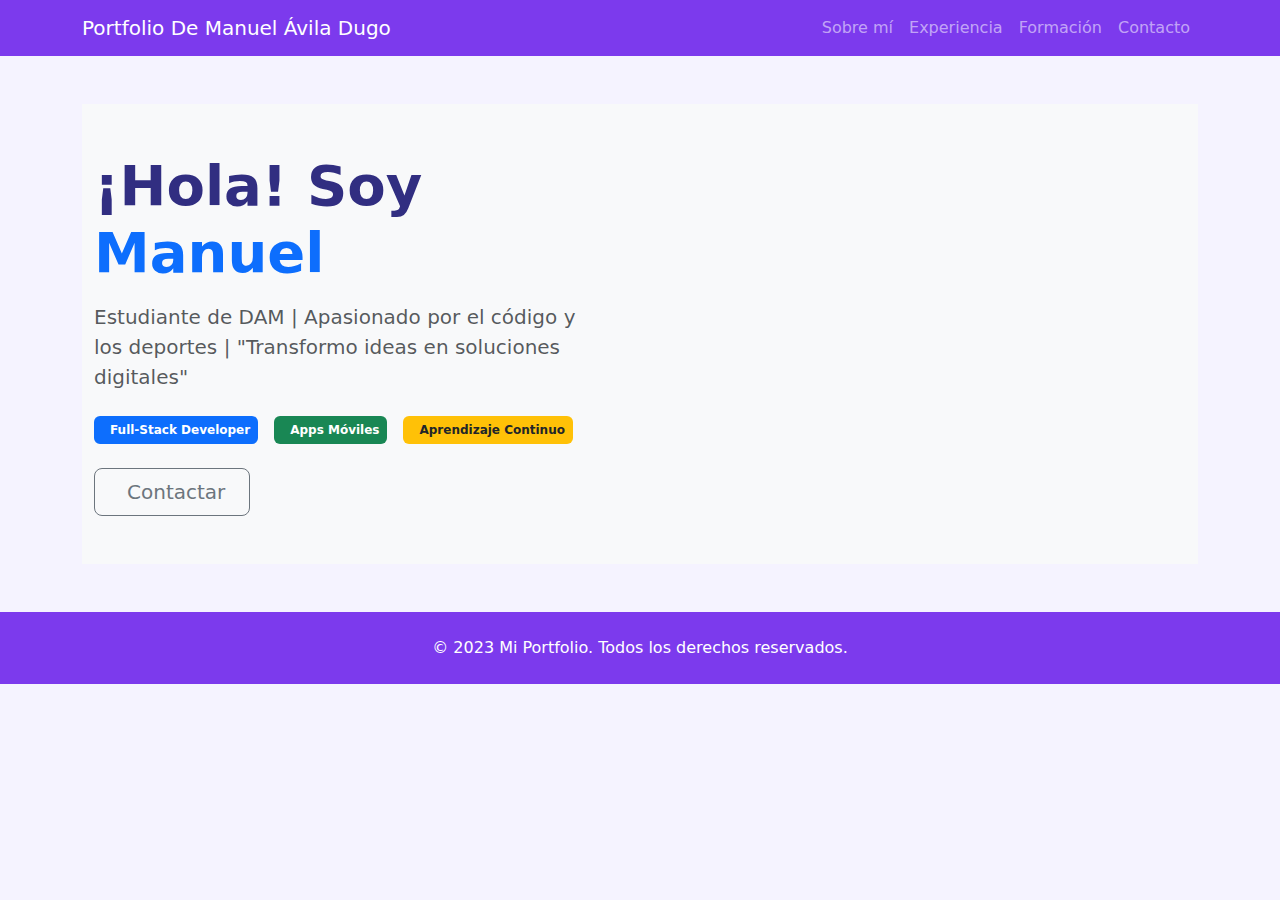
<file: index.html>
<!DOCTYPE html>
<html lang="es">
<head>
    <meta charset="UTF-8">
    <meta name="viewport" content="width=device-width, initial-scale=1.0">
    <title>Mi Portfolio - Sobre mí</title>
    <!-- Bootstrap CSS -->
    <link href="https://cdn.jsdelivr.net/npm/bootstrap@5.3.0/dist/css/bootstrap.min.css" rel="stylesheet">
    <!-- Estilos personalizados -->
    <link href="styles.css" rel="stylesheet">
</head>
<body>
    <!-- Barra de navegación -->
    <nav class="navbar navbar-expand-lg navbar-dark bg-dark sticky-top">
        <div class="container">
            <a class="navbar-brand" href="index.html">Portfolio De Manuel Ávila Dugo</a>
            <button class="navbar-toggler" type="button" data-bs-toggle="collapse" data-bs-target="#navbarNav">
                <span class="navbar-toggler-icon"></span>
            </button>
            <div class="collapse navbar-collapse" id="navbarNav">
                <ul class="navbar-nav ms-auto">
                    <li class="nav-item">
                        <a class="nav-link" href="SobreMi.html" data-cargar="contenido/SobreMi.html">Sobre mí</a>
                    </li>
                    <li class="nav-item">
                        <a class="nav-link" href="experiencia.html" data-cargar="contenido/experiencia.html">Experiencia</a>
                    </li>
                    <li class="nav-item">
                        <a class="nav-link" href="formacion.html" data-cargar="contenido/formacion.html">Formación</a>
                    </li>
                    <li class="nav-item">
                        <a class="nav-link" href="contacto.html" data-cargar="contenido/contacto.html">Contacto</a>
                    </li>
                </ul>
            </div>
        </div>
    </nav>

    <main class="container my-5" id="contenido-dinamico" >
        <!-- Hero Section - Texto de Bienvenida -->
<section class="hero-section bg-light py-5 mb-5">
    <div class="container">
        <div class="row align-items-center">
            <div class="col-lg-6">
                <div class="pe-lg-4">
                    <h1 class="display-4 fw-bold mb-3">
                        ¡Hola! Soy <span class="text-primary">Manuel</span>
                    </h1>
                    <p class="lead text-muted mb-4">
                        Estudiante de DAM | Apasionado por el código y los deportes | "Transformo ideas en soluciones digitales"
                    </p>
                    
                    <div class="d-flex flex-wrap gap-3 mb-4">
                        <span class="badge bg-primary p-2">
                            <i class="bi bi-code-slash me-2"></i> Full-Stack Developer
                        </span>
                        <span class="badge bg-success p-2">
                            <i class="bi bi-phone me-2"></i> Apps Móviles
                        </span>
                        <span class="badge bg-warning text-dark p-2">
                            <i class="bi bi-lightning-charge me-2"></i> Aprendizaje Continuo
                        </span>
                    </div>
                    
                    <div class="d-flex gap-3">
                
                        <a href="contenido/contacto.html" class="btn btn-outline-secondary btn-lg px-4" data-cargar="contenido/contacto.html">
                            <i class="bi bi-envelope me-2"></i> Contactar
                        </a>
                    </div>
                </div>
            </div>
            
            
        </div>
    </div>
</section>
        
    </main>
    <footer class="py-4" style="background-color: #7c3aed !important; color: white !important;">

        <div class="container text-center">
            <p class="mb-0">© 2023 Mi Portfolio. Todos los derechos reservados.</p>
        </div>
    </footer>

    <!-- Bootstrap JS -->
    <script src="https://cdn.jsdelivr.net/npm/bootstrap@5.3.0/dist/js/bootstrap.bundle.min.js"></script>
    <script src="js/main.js"></script>
    
</body>
</html>
</file>
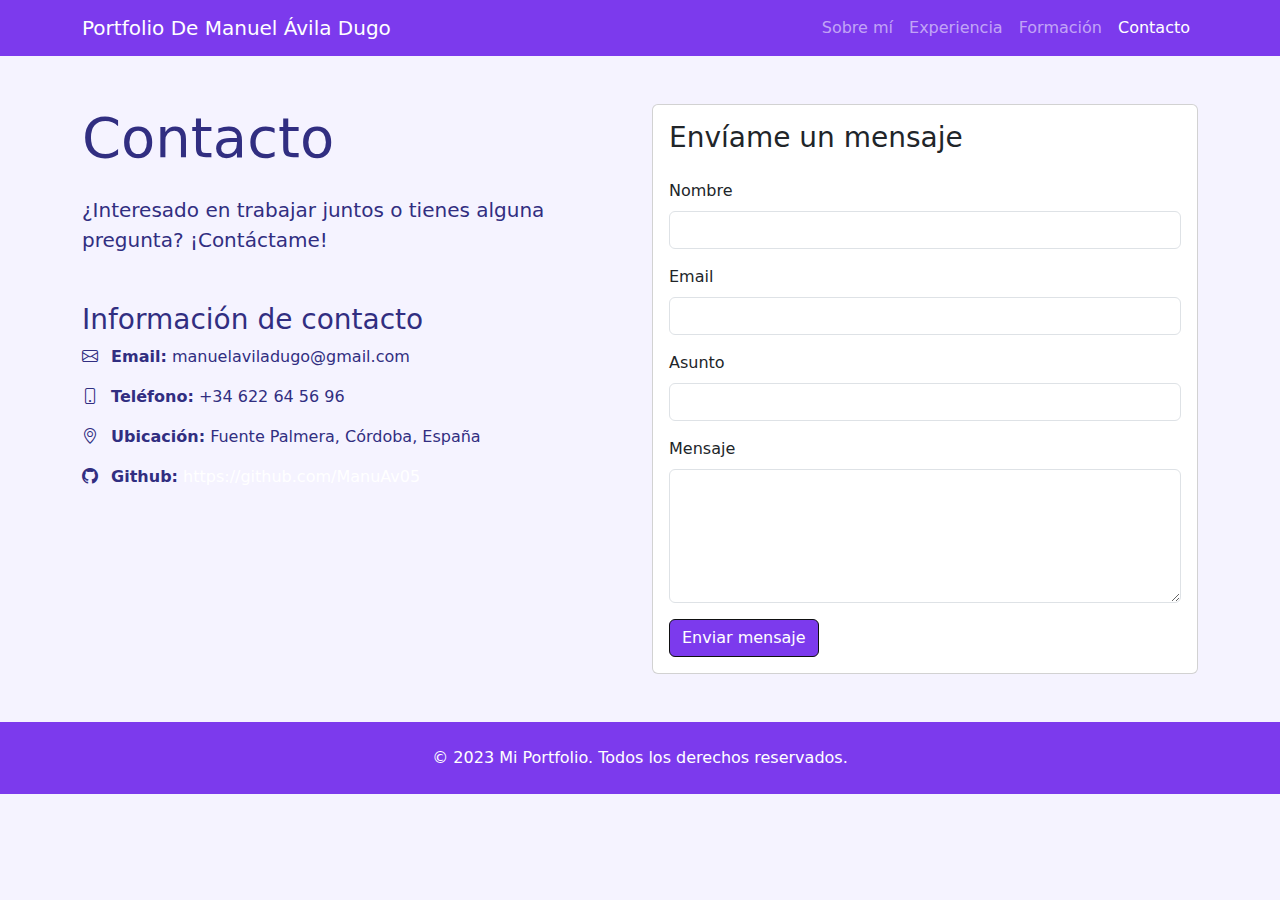
<file: contacto.html>
<!DOCTYPE html>
<html lang="es">
<head>
    <meta charset="UTF-8">
    <meta name="viewport" content="width=device-width, initial-scale=1.0">
    <title>Mi Portfolio - Contacto</title>
    <!-- Bootstrap CSS -->
    <link href="https://cdn.jsdelivr.net/npm/bootstrap@5.3.0/dist/css/bootstrap.min.css" rel="stylesheet">
    <!-- Estilos personalizados -->
    <link href="styles.css" rel="stylesheet">
</head>
<body>
    <!-- Barra de navegación (igual en todas las páginas) -->
    <nav class="navbar navbar-expand-lg navbar-dark bg-dark sticky-top">
        <div class="container">
            <a class="navbar-brand" href="index.html">Portfolio De Manuel Ávila Dugo</a>
            <button class="navbar-toggler" type="button" data-bs-toggle="collapse" data-bs-target="#navbarNav">
                <span class="navbar-toggler-icon"></span>
            </button>
            <div class="collapse navbar-collapse" id="navbarNav">
                <ul class="navbar-nav ms-auto">
                    <li class="nav-item">
                        <a class="nav-link" href="index.html">Sobre mí</a>
                    </li>
                    <li class="nav-item">
                        <a class="nav-link" href="experiencia.html">Experiencia</a>
                    </li>
                    <li class="nav-item">
                        <a class="nav-link" href="formacion.html">Formación</a>
                    </li>
                    <li class="nav-item">
                        <a class="nav-link active" href="contacto.html">Contacto</a>
                    </li>
                </ul>
            </div>
        </div>
    </nav>

    <!-- Contenido principal -->
    <main class="container my-5">
        <div class="row">
            <div class="col-lg-6">
                <h1 class="display-4 mb-4">Contacto</h1>
                <p class="lead">¿Interesado en trabajar juntos o tienes alguna pregunta? ¡Contáctame!</p>
                
                <div class="mt-5">
                    <h3>Información de contacto</h3>
                    <ul class="list-unstyled">
                        <li class="mb-3">
                            <i class="bi bi-envelope me-2"></i>
                            <strong>Email:</strong> manuelaviladugo@gmail.com
                        </li>
                        <li class="mb-3">
                            <i class="bi bi-phone me-2"></i>
                            <strong>Teléfono:</strong> +34 622 64 56 96
                        </li>
                        <li class="mb-3">
                            <i class="bi bi-geo-alt me-2"></i>
                            <strong>Ubicación:</strong> Fuente Palmera, Córdoba, España
                        </li>
                        <li class="mb-3">
                            <i class="bi bi-github me-2"></i>
                            <strong>Github:</strong> <a href="#" target="_blank">https://github.com/ManuAv05</a>
                        </li>
                    </ul>
                </div>
            </div>
            
            <div class="col-lg-6">
                <div class="card">
                    <div class="card-body">
                        <h3 class="card-title mb-4">Envíame un mensaje</h3>
                        <form>
                            <div class="mb-3">
                                <label for="nombre" class="form-label">Nombre</label>
                                <input type="text" class="form-control" id="nombre" required>
                            </div>
                            <div class="mb-3">
                                <label for="email" class="form-label">Email</label>
                                <input type="email" class="form-control" id="email" required>
                            </div>
                            <div class="mb-3">
                                <label for="asunto" class="form-label">Asunto</label>
                                <input type="text" class="form-control" id="asunto" required>
                            </div>
                            <div class="mb-3">
                                <label for="mensaje" class="form-label">Mensaje</label>
                                <textarea class="form-control" id="mensaje" rows="5" required></textarea>
                            </div>
                            <button type="submit" class="btn btn-primary">Enviar mensaje</button>
                        </form>
                    </div>
                </div>
            </div>
        </div>
    </main>

    <!-- Pie de página -->
    <footer class="py-4" style="background-color: #7c3aed !important; color: white !important;">

        <div class="container text-center">
            <p class="mb-0">© 2023 Mi Portfolio. Todos los derechos reservados.</p>
        </div>
    </footer>

    <!-- Bootstrap JS -->
    <script src="https://cdn.jsdelivr.net/npm/bootstrap@5.3.0/dist/js/bootstrap.bundle.min.js"></script>
    <!-- Bootstrap Icons -->
    <link rel="stylesheet" href="https://cdn.jsdelivr.net/npm/bootstrap-icons@1.10.0/font/bootstrap-icons.css">
</body>
</html>
</file>
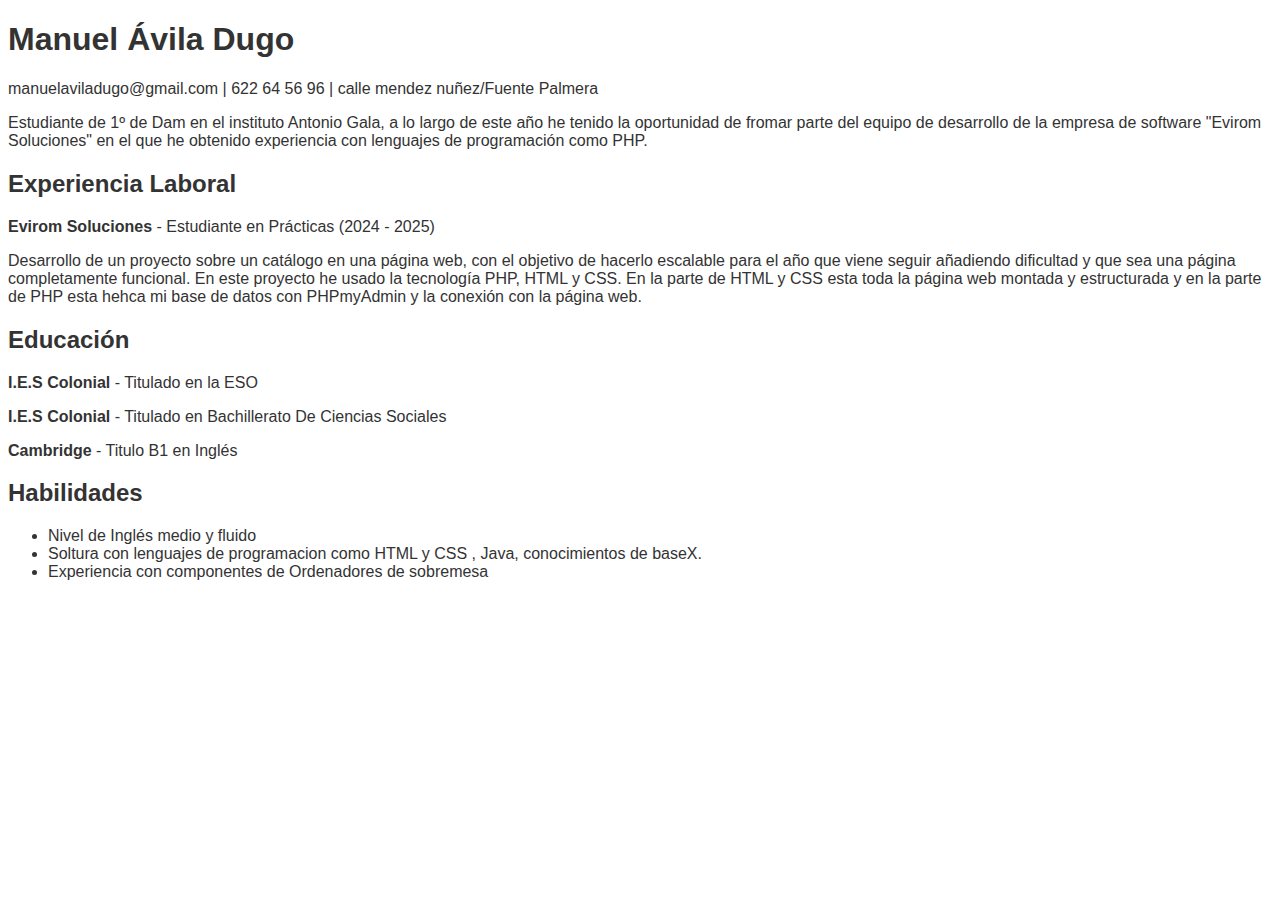
<file: curriculum.html>
<!DOCTYPE html>
<html lang="en">
<head>
    <meta charset="UTF-8">
    <meta name="viewport" content="width=device-width, initial-scale=1.0">
    <title>Mi Curriculum</title>
    <link rel="stylesheet" href="curriculum.css">
</head>
<body>
    <div class="wrapper">
        <nav class="nav">
            <h1>Manuel Ávila Dugo</h1>
            <p>manuelaviladugo@gmail.com | 622 64 56 96 | calle mendez nuñez/Fuente Palmera</p>
        </nav>
        
        <section class="section">
            
            <p>Estudiante de 1º de Dam en el instituto Antonio Gala, a lo largo de este año he tenido la oportunidad de fromar parte del equipo de
                desarrollo de la empresa de software "Evirom Soluciones" en el que he obtenido experiencia con lenguajes de programación como PHP.
            </p>
        </section>
        
        <section class="section">
            <h2>Experiencia Laboral</h2>
            <p><strong>Evirom Soluciones</strong> - Estudiante en Prácticas (2024 - 2025)</p>
            <p>Desarrollo de un proyecto sobre un catálogo en una página web, con el objetivo de hacerlo escalable para el año que viene seguir
                añadiendo dificultad y que sea una página completamente funcional. En este proyecto he usado la tecnología PHP, HTML y CSS.
                En la parte de HTML y CSS esta toda la página web montada y estructurada y en la parte de PHP esta hehca mi base de datos 
                con PHPmyAdmin y la conexión con la página web.
            </p>
        </section>
        
        <section class="section">
            <h2>Educación</h2>
            <p><strong>I.E.S Colonial</strong> - Titulado en la ESO </p>
            <p><strong>I.E.S Colonial</strong> - Titulado en Bachillerato De Ciencias Sociales</p>
            <p><strong>Cambridge</strong> - Titulo B1 en Inglés </p>
        </section>
        
        <section class="section">
            <h2>Habilidades</h2>
            <ul>
                <li>Nivel de Inglés medio y fluido</li>
                <li>Soltura con lenguajes de programacion como HTML y CSS , Java, conocimientos de baseX.</li>
                <li>Experiencia con componentes de Ordenadores de sobremesa</li>

            </ul>
        </section>
    </div>
</body>
</html>
</file>
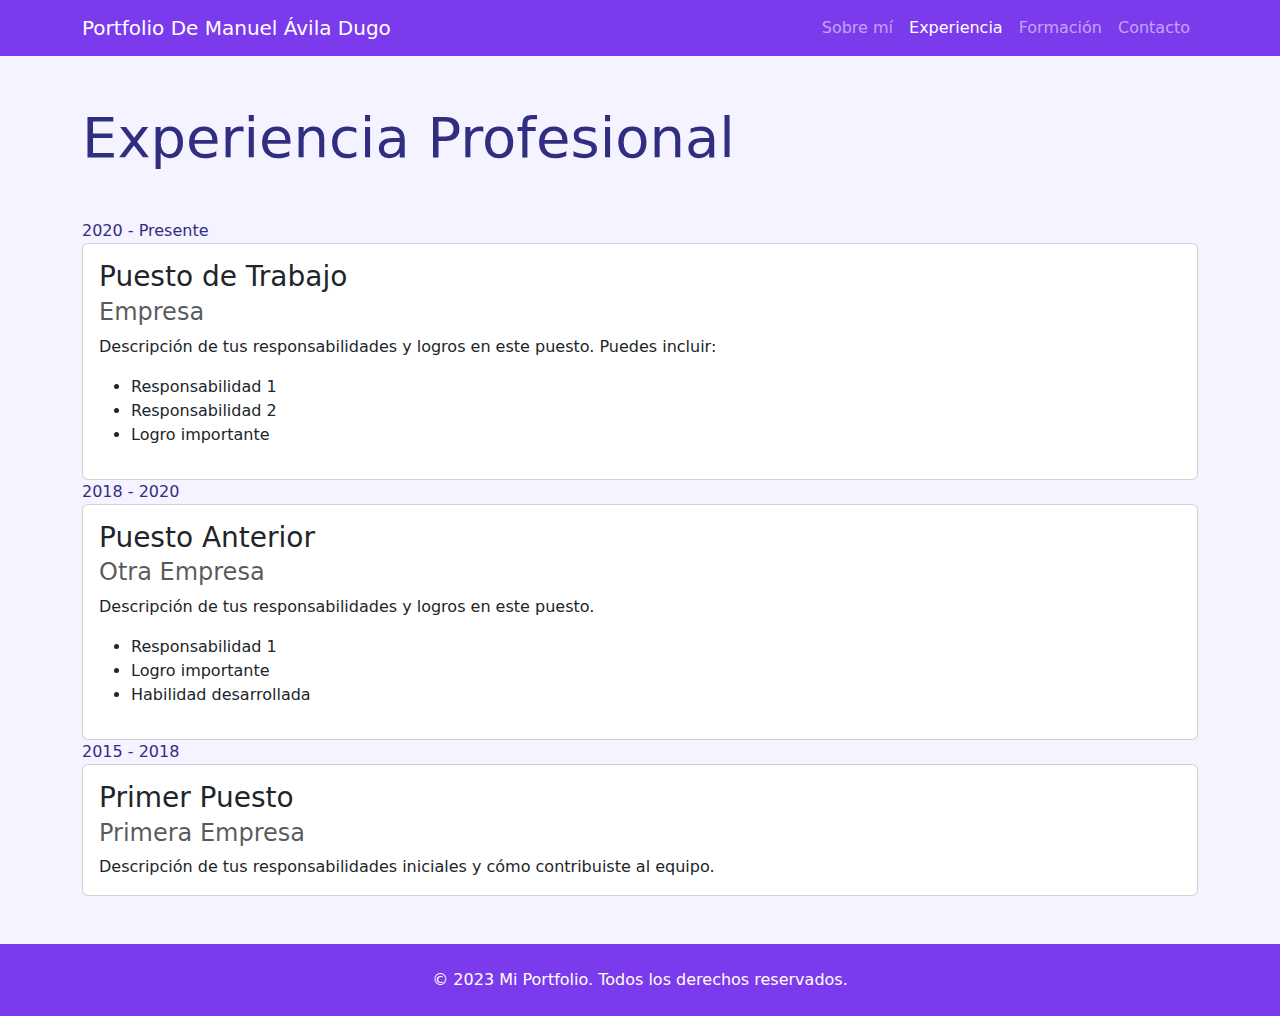
<file: experiencia.html>
<!DOCTYPE html>
<html lang="es">
<head>
    <meta charset="UTF-8">
    <meta name="viewport" content="width=device-width, initial-scale=1.0">
    <title>Mi Portfolio - Experiencia</title>
    <!-- Bootstrap CSS -->
    <link href="https://cdn.jsdelivr.net/npm/bootstrap@5.3.0/dist/css/bootstrap.min.css" rel="stylesheet">
    <!-- Estilos personalizados -->
    <link href="styles.css" rel="stylesheet">
</head>
<body>
    <!-- Barra de navegación (igual en todas las páginas) -->
    <nav class="navbar navbar-expand-lg navbar-dark bg-dark sticky-top">
        <div class="container">
            <a class="navbar-brand" href="index.html">Portfolio De Manuel Ávila Dugo</a>
            <button class="navbar-toggler" type="button" data-bs-toggle="collapse" data-bs-target="#navbarNav">
                <span class="navbar-toggler-icon"></span>
            </button>
            <div class="collapse navbar-collapse" id="navbarNav">
                <ul class="navbar-nav ms-auto">
                    <li class="nav-item">
                        <a class="nav-link" href="index.html">Sobre mí</a>
                    </li>
                    <li class="nav-item">
                        <a class="nav-link active" href="experiencia.html">Experiencia</a>
                    </li>
                    <li class="nav-item">
                        <a class="nav-link" href="formacion.html">Formación</a>
                    </li>
                    <li class="nav-item">
                        <a class="nav-link" href="contacto.html">Contacto</a>
                    </li>
                </ul>
            </div>
        </div>
    </nav>

    <!-- Contenido principal -->
    <main class="container my-5">
        <h1 class="display-4 mb-5">Experiencia Profesional</h1>
        
        <div class="timeline">
            <!-- Experiencia 1 -->
            <div class="timeline-item">
                <div class="timeline-date">2020 - Presente</div>
                <div class="timeline-content card">
                    <div class="card-body">
                        <h3 class="card-title">Puesto de Trabajo</h3>
                        <h4 class="card-subtitle mb-2 text-muted">Empresa</h4>
                        <p class="card-text">Descripción de tus responsabilidades y logros en este puesto. Puedes incluir:</p>
                        <ul>
                            <li>Responsabilidad 1</li>
                            <li>Responsabilidad 2</li>
                            <li>Logro importante</li>
                        </ul>
                    </div>
                </div>
            </div>
            
            <!-- Experiencia 2 -->
            <div class="timeline-item">
                <div class="timeline-date">2018 - 2020</div>
                <div class="timeline-content card">
                    <div class="card-body">
                        <h3 class="card-title">Puesto Anterior</h3>
                        <h4 class="card-subtitle mb-2 text-muted">Otra Empresa</h4>
                        <p class="card-text">Descripción de tus responsabilidades y logros en este puesto.</p>
                        <ul>
                            <li>Responsabilidad 1</li>
                            <li>Logro importante</li>
                            <li>Habilidad desarrollada</li>
                        </ul>
                    </div>
                </div>
            </div>
            
            <!-- Experiencia 3 -->
            <div class="timeline-item">
                <div class="timeline-date">2015 - 2018</div>
                <div class="timeline-content card">
                    <div class="card-body">
                        <h3 class="card-title">Primer Puesto</h3>
                        <h4 class="card-subtitle mb-2 text-muted">Primera Empresa</h4>
                        <p class="card-text">Descripción de tus responsabilidades iniciales y cómo contribuiste al equipo.</p>
                    </div>
                </div>
            </div>
        </div>
    </main>

    <!-- Pie de página -->
    <footer class="py-4" style="background-color: #7c3aed !important; color: white !important;">

        <div class="container text-center">
            <p class="mb-0">© 2023 Mi Portfolio. Todos los derechos reservados.</p>
        </div>
    </footer>

    <!-- Bootstrap JS -->
    <script src="https://cdn.jsdelivr.net/npm/bootstrap@5.3.0/dist/js/bootstrap.bundle.min.js"></script>
</body>
</html>
</file>
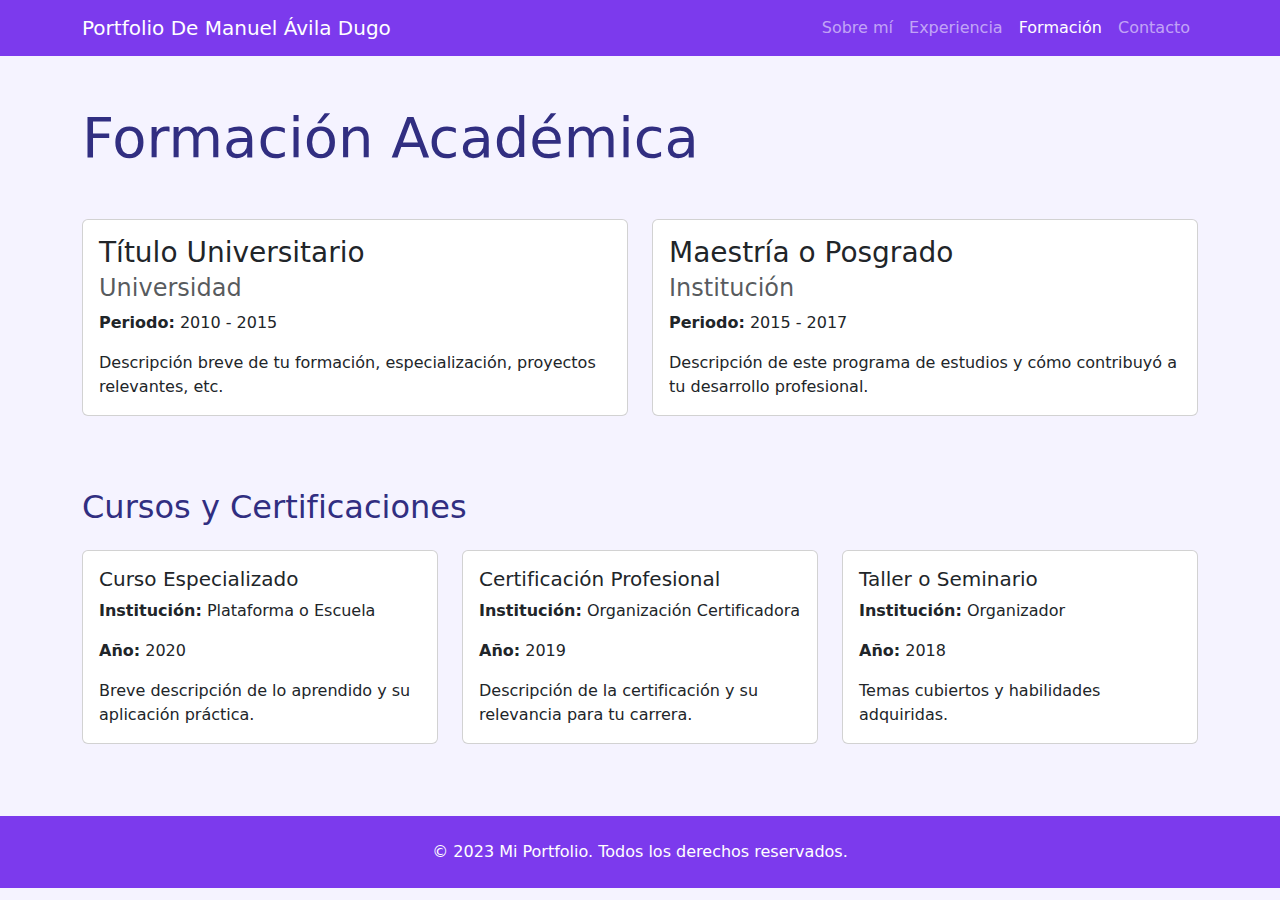
<file: formacion.html>
<!DOCTYPE html>
<html lang="es">
<head>
    <meta charset="UTF-8">
    <meta name="viewport" content="width=device-width, initial-scale=1.0">
    <title>Mi Portfolio - Formación</title>
    <!-- Bootstrap CSS -->
    <link href="https://cdn.jsdelivr.net/npm/bootstrap@5.3.0/dist/css/bootstrap.min.css" rel="stylesheet">
    <link href="styles.css" rel="stylesheet">
</head>
<body>
    <!-- Barra de navegación (igual en todas las páginas) -->
    <nav class="navbar navbar-expand-lg navbar-dark bg-dark sticky-top">
        <div class="container">
            <a class="navbar-brand" href="index.html">Portfolio De Manuel Ávila Dugo</a>
            <button class="navbar-toggler" type="button" data-bs-toggle="collapse" data-bs-target="#navbarNav">
                <span class="navbar-toggler-icon"></span>
            </button>
            <div class="collapse navbar-collapse" id="navbarNav">
                <ul class="navbar-nav ms-auto">
                    <li class="nav-item">
                        <a class="nav-link" href="index.html">Sobre mí</a>
                    </li>
                    <li class="nav-item">
                        <a class="nav-link" href="experiencia.html">Experiencia</a>
                    </li>
                    <li class="nav-item">
                        <a class="nav-link active" href="formacion.html">Formación</a>
                    </li>
                    <li class="nav-item">
                        <a class="nav-link" href="contacto.html">Contacto</a>
                    </li>
                </ul>
            </div>
        </div>
    </nav>

    <!-- Contenido principal -->
    <main class="container my-5">
        <h1 class="display-4 mb-5">Formación Académica</h1>
        
        <div class="row">
            <!-- Formación principal -->
            <div class="col-md-6 mb-4">
                <div class="card h-100">
                    <div class="card-body">
                        <h3 class="card-title">Título Universitario</h3>
                        <h4 class="card-subtitle mb-2 text-muted">Universidad</h4>
                        <p class="card-text"><strong>Periodo:</strong> 2010 - 2015</p>
                        <p class="card-text">Descripción breve de tu formación, especialización, proyectos relevantes, etc.</p>
                    </div>
                </div>
            </div>
            
            <!-- Otra formación -->
            <div class="col-md-6 mb-4">
                <div class="card h-100">
                    <div class="card-body">
                        <h3 class="card-title">Maestría o Posgrado</h3>
                        <h4 class="card-subtitle mb-2 text-muted">Institución</h4>
                        <p class="card-text"><strong>Periodo:</strong> 2015 - 2017</p>
                        <p class="card-text">Descripción de este programa de estudios y cómo contribuyó a tu desarrollo profesional.</p>
                    </div>
                </div>
            </div>
        </div>
        
        <h2 class="mt-5 mb-4">Cursos y Certificaciones</h2>
        <div class="row">
            <!-- Curso 1 -->
            <div class="col-md-4 mb-4">
                <div class="card h-100">
                    <div class="card-body">
                        <h3 class="card-title h5">Curso Especializado</h3>
                        <p class="card-text"><strong>Institución:</strong> Plataforma o Escuela</p>
                        <p class="card-text"><strong>Año:</strong> 2020</p>
                        <p class="card-text">Breve descripción de lo aprendido y su aplicación práctica.</p>
                    </div>
                </div>
            </div>
            
            <!-- Curso 2 -->
            <div class="col-md-4 mb-4">
                <div class="card h-100">
                    <div class="card-body">
                        <h3 class="card-title h5">Certificación Profesional</h3>
                        <p class="card-text"><strong>Institución:</strong> Organización Certificadora</p>
                        <p class="card-text"><strong>Año:</strong> 2019</p>
                        <p class="card-text">Descripción de la certificación y su relevancia para tu carrera.</p>
                    </div>
                </div>
            </div>
            
            <!-- Curso 3 -->
            <div class="col-md-4 mb-4">
                <div class="card h-100">
                    <div class="card-body">
                        <h3 class="card-title h5">Taller o Seminario</h3>
                        <p class="card-text"><strong>Institución:</strong> Organizador</p>
                        <p class="card-text"><strong>Año:</strong> 2018</p>
                        <p class="card-text">Temas cubiertos y habilidades adquiridas.</p>
                    </div>
                </div>
            </div>
        </div>
    </main>

    <!-- Pie de página -->
    <footer class="py-4" style="background-color: #7c3aed !important; color: white !important;">

        <div class="container text-center">
            <p class="mb-0">© 2023 Mi Portfolio. Todos los derechos reservados.</p>
        </div>
    </footer>

    <!-- Bootstrap JS -->
    <script src="https://cdn.jsdelivr.net/npm/bootstrap@5.3.0/dist/js/bootstrap.bundle.min.js"></script>
</body>
</html>
</file>
<file: styles.css>
:root {
    --color-nav: #7c3aed;
    --color-bg: #f5f3ff;
    --color-text: #312e81;
  }
  
  .navbar, footer {
    background-color: var(--color-nav) !important;
  }
 
  body {
    background-color: var(--color-bg);
    color: var(--color-text);
  }
  
  .btn-primary {
    background-color: #7c3aed;
    border-color: #0f1011;
  }
  .texto-morado{
    color: var(--color-text);
  }

  a {
    color: white;
    text-decoration: none;
  }

/* Ajustes para responsive */
@media (max-width: 768px) {
    .timeline::after {
        left: 31px;
    }
    
    .timeline-date {
        position: relative;
        left: 0;
        text-align: left;
        margin-bottom: 10px;
    }
    
    .timeline-content {
        margin-left: 60px;
    }
    
    .timeline-content::after {
        left: -40px;
    }
}
</file>
<file: curriculum.css>
body {
  font-family: 'Segoe UI', sans-serif;
  background-color: #ffffff;
  color: #333;
}
.cv-container {
  max-width: 1000px;
  margin: 2rem auto;
  padding: 2rem;
  border: 1px solid #dee2e6;
  box-shadow: 0 0 10px rgba(0,0,0,0.05);
}
.section-title {
  font-weight: bold;
  margin-top: 2rem;
  margin-bottom: 1rem;
  font-size: 1.3rem;
  border-bottom: 2px solid #ccc;
  padding-bottom: 5px;
}
.header-name {
  font-size: 2rem;
  font-weight: bold;
  margin-bottom: 0;
}
.subheader-role {
  font-size: 1.1rem;
  color: #555;
  margin-bottom: 1rem;
}
.contact-info, .social-links {
  list-style: none;
  padding: 0;
}
.contact-info li, .social-links li {
  margin-bottom: 0.3rem;
}
.mono {
  white-space: pre-line;
  font-family: monospace;
}
.aserflex{
  display: flex;
  flex-direction: row;
}
.lineanegra{
  border-top: solid 5px black;
}
.color{
  background-color: #807979;
  color: #58718A;
}

a{
  text-decoration: none;
}
</file>
